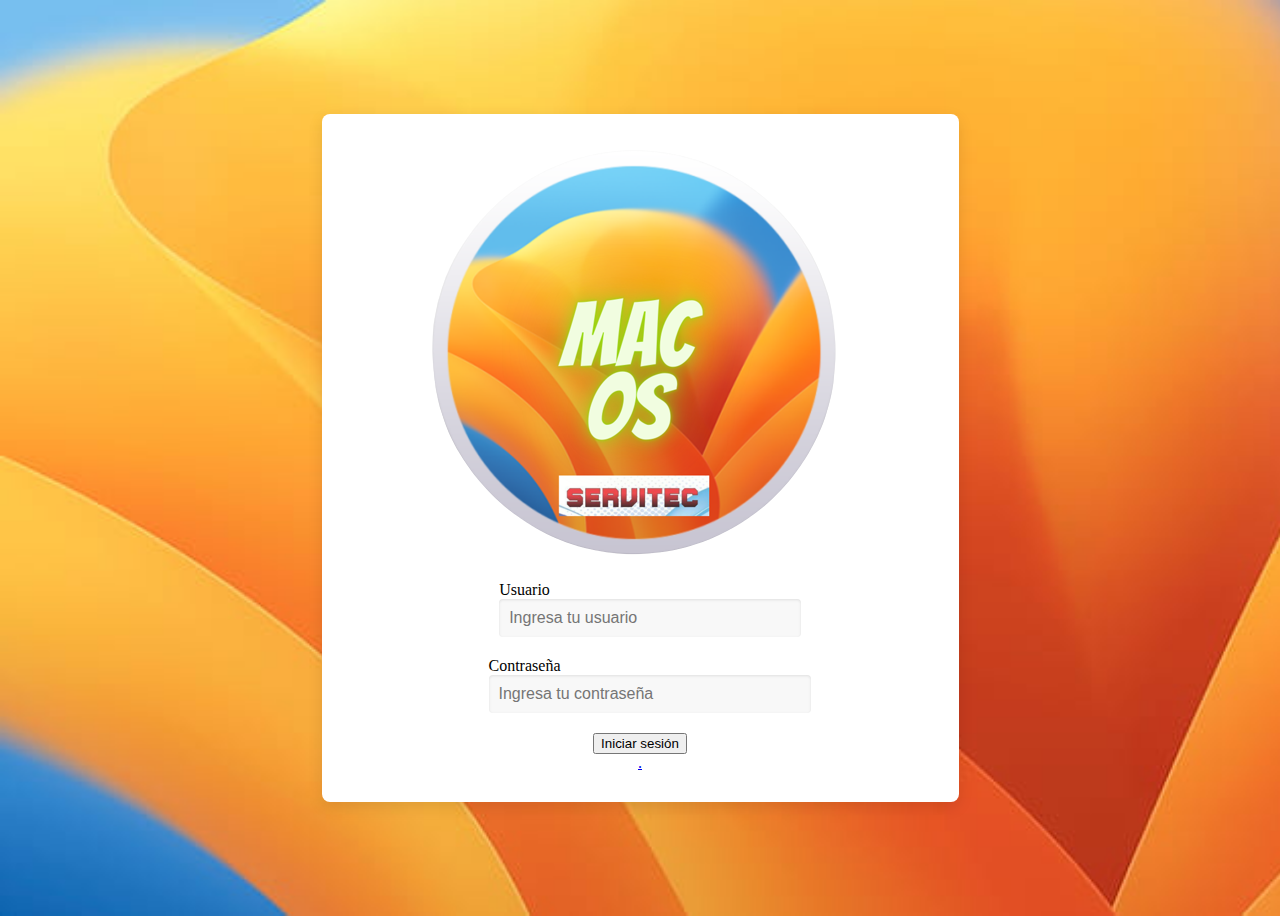
<file: inicio.html>
<!DOCTYPE html>
<html lang="en">

<head>
    <meta charset="UTF-8">
    <meta http-equiv="X-UA-Compatible" content="IE=edge">
    <meta name="viewport" content="width=device-width, initial-scale=1.0">
    <title>Document</title>
    <link rel="stylesheet" href="Css/inicio.css">
</head>

<div class="container">
    <form>
        <div class="avatar">
            <img src="icon/mac_os.png" alt="Foto de perfil" height="30%">
        </div>
        <div class="form-group">
            <label for="username">Usuario</label>
            <input type="text" class="form-control" id="username" placeholder="Ingresa tu usuario">
        </div>
        <div class="form-group">
            <label for="password">Contraseña</label>
            <input type="password" class="form-control" id="password" placeholder="Ingresa tu contraseña">
        </div>
        <button type="submit" class="btn btn-primary">Iniciar sesión</button>
        <div><a href="index.html">.</a></div>
    </form>

</div>


</body>

</html>
</file>
<file: Css/inicio.css>
body {
    background-image: url('../background/venture.jpg');
    background-size: cover;
}

body {
    display: flex;
    justify-content: center;
    align-items: center;
    height: 100vh;
    background-color: #f1f1f1;
}

form {
    display: flex;
    flex-direction: column;
    align-items: center;
    justify-content: center;
    background-color: white;
    padding: 30px;
    border-radius: 8px;
    box-shadow: 0 5px 15px rgba(0, 0, 0, 0.1);
}

input[type="text"],
input[type="password"] {
    width: 100%;
    padding: 10px;
    margin-bottom: 20px;
    border-radius: 4px;
    border: none;
    font-size: 16px;
    color: #333;
    background-color: #f8f8f8;
    box-shadow: inset 0 1px 3px rgba(0, 0, 0, 0.1);
}

input[type="submit"] {
    padding: 10px 20px;
    border: none;
    border-radius: 4px;
    background-color: #0d6efd;
    color: white;
    font-size: 16px;
    cursor: pointer;
}

input[type="submit"]:hover {
    background-color: #0b5ed7;
}
</file>
